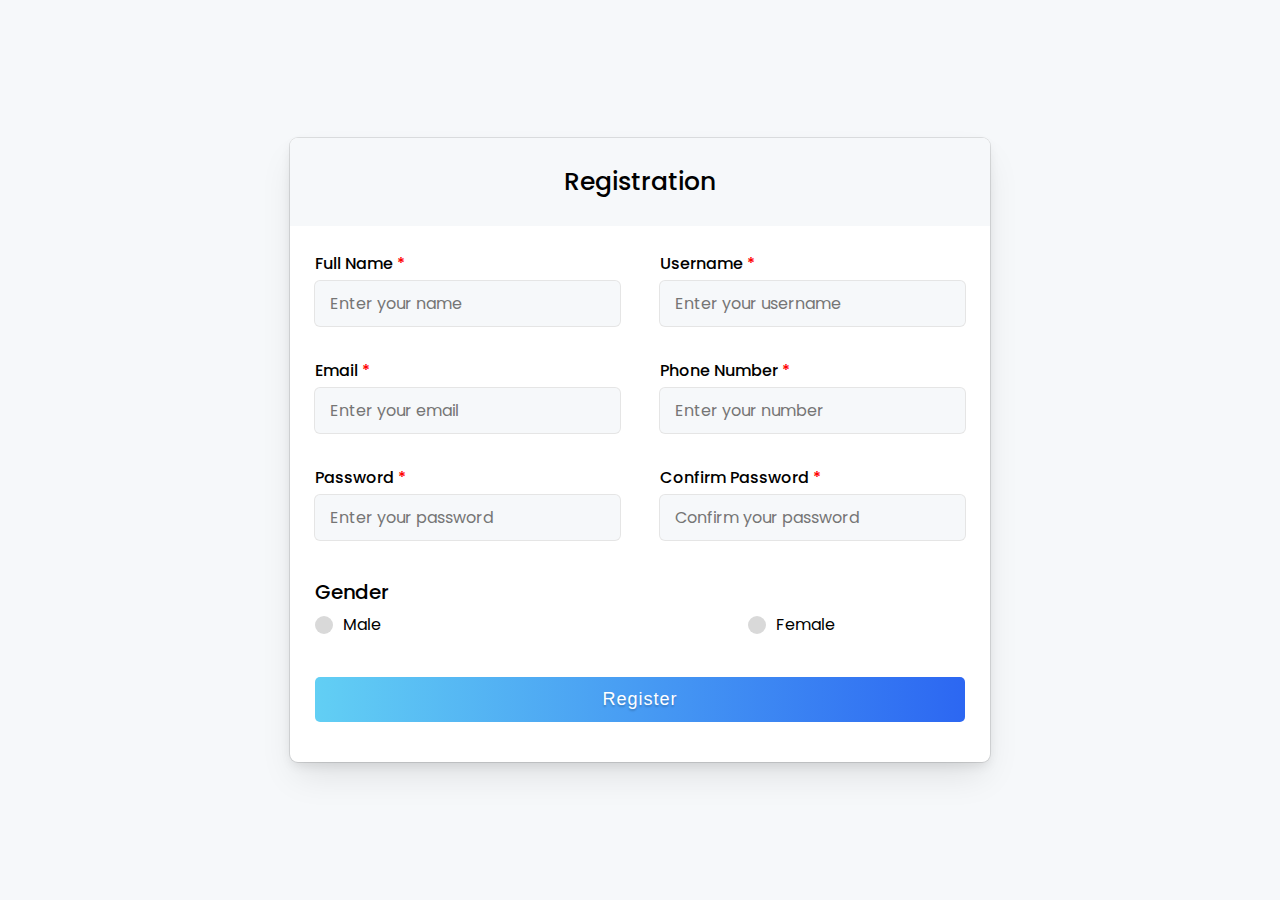
<file: templates/index.html>
<!DOCTYPE html>
<html lang="en">
<head>
    <meta charset="UTF-8">
    <meta name="viewport" content="width=device-width, initial-scale=1.0">
    <link rel="stylesheet" href="../static/css/style.css" />
    <title>Document</title>
</head>
<body>
    <div class="container">
        <div class="title">
            <p>Registration</p>
        </div>
    
        <form action="#">
            <div class="user_details">
                <div class="input_box">
                    <label for="name">Full Name</label>
                    <input type="text" id="name" placeholder="Enter your name" required>
                </div>
                <div class="input_box">
                    <label for="username">Username</label>
                    <input type="text" id="username" placeholder="Enter your username" required>
                </div>
                <div class="input_box">
                    <label for="email">Email</label>
                    <input type="email" id="email" placeholder="Enter your email" required>
                </div>
                <div class="input_box">
                    <label for="phone">Phone Number</label>
                    <input type="number" id="phone" placeholder="Enter your number" required>
                </div>
                <div class="input_box">
                    <label for="pass">Password</label>
                    <input type="password" id="pass" placeholder="Enter your password" required>
                </div>
                <div class="input_box">
                    <label for="confirmPass">Confirm Password</label>
                    <input type="password" id="confirmPass" placeholder="Confirm your password" required>
                </div>
            </div>
            <div class="gender">
                <span class="gender_title">Gender</span>
                <input type="radio" name="gender" id="radio_1">
                <input type="radio" name="gender" id="radio_2">
                <input type="radio" name="gender" id="radio_3">
    
                <div class="category">
                    <label for="radio_1">
                        <span class="dot one"></span>
                        <span>Male</span>
                    </label>
                    <label for="radio_2">
                        <span class="dot two"></span>
                        <span>Female</span>
                    </label>
                  
                </div>
            </div>
            <div class="reg_btn">
                <input type="submit" value="Register">
            </div>
        </form>
    </div>
</body>
</html>
</file>
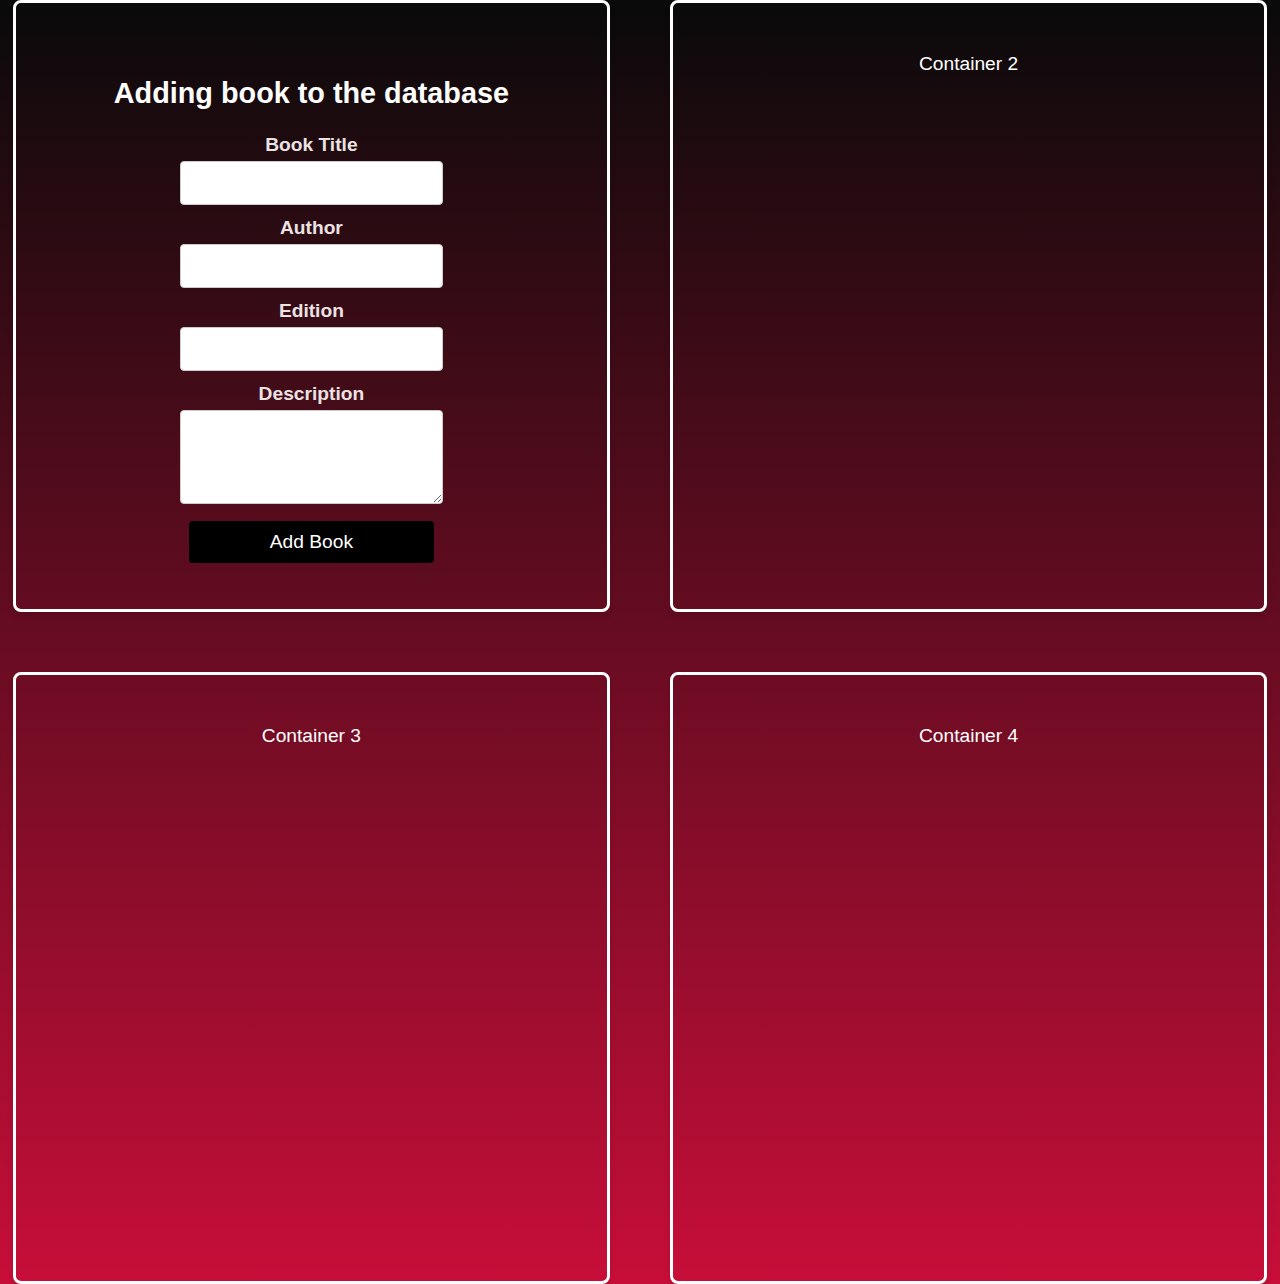
<file: templates/addbook.html>
<!DOCTYPE html>
<html lang="en">

<head>
    <meta charset="UTF-8">
    <meta name="viewport" content="width=device-width, initial-scale=1.0">
    <title>Four Containers</title>
    <style>
        body {
            font-family: Arial, sans-serif;
            margin: 0;
            padding: 0;
            display: flex;
            justify-content: center;
            align-items: center;
            min-height: 100vh;
            background:linear-gradient(#090a0a, #c70e39);;
        }

        .container {
            display: grid;
            grid-template-columns: repeat(2, 1fr);
            gap: 60px;
            width: 98%;
            max-width: 1293px;
        
        }


        .box {
            /* background-color: #007BFF; */
            color:white;
            padding: 50px;
            text-align: center;
            border-radius: 8px;
            box-shadow: 0 4px 6px rgba(0, 0, 0, 0.1);
            font-size: 1.2em;
            height: 506px;
            border: 3px solid white;
        }
        .form-group {
            margin-bottom: 12px;
        }

        .form-group label {
            display: block;
            margin-bottom: 5px;
            font-weight: bold;
            color: #ebe2e2;
        }

        .form-group input, .form-group textarea {
            width: 49%;
            padding: 10px;
            border: 1px solid #ccc;
            border-radius: 4px;
            font-size: 1em;
        }

        .form-group textarea {
            resize: vertical;
        }

        .form-group button {
            width: 50%;
            padding: 10px;
            background-color:black;
            color: white;
            border: none;
            border-radius: 4px;
            font-size: 1em;
            cursor: pointer;
        }

        .form-group button:hover {
            background: linear-gradient(to right, #62cff4, #2c67f2);
        }
        
    </style>
</head>

<body>
    <div class="container">
        <div class="box">
            <form action="/addbook" methods="POST">
                <div class="form-group">
                    <h2>Adding book to the database</h2>
                    <label for="title">Book Title</label>
                    <input type="text" id="title" name="title" required>
                </div>
                <div class="form-group">
                    <label for="author">Author</label>
                    <input type="text" id="author" name="author" required>
                </div>
                <div class="form-group">
                    <label for="Edition">Edition</label>
                    <input type="text" id="Edition" name="edition" required>
                </div>
                <div class="form-group">
                    <label for="description">Description</label>
                    <textarea id="description" name="description" rows="4" required></textarea>
                </div>
                <div class="form-group">
                    <button type="submit">Add Book</button>
                </div>
            </form>
        </div>
        <div class="box">Container 2</div>
        <div class="box">Container 3</div>
        <div class="box">Container 4</div>
    </div>
</body>

</html>
</file>
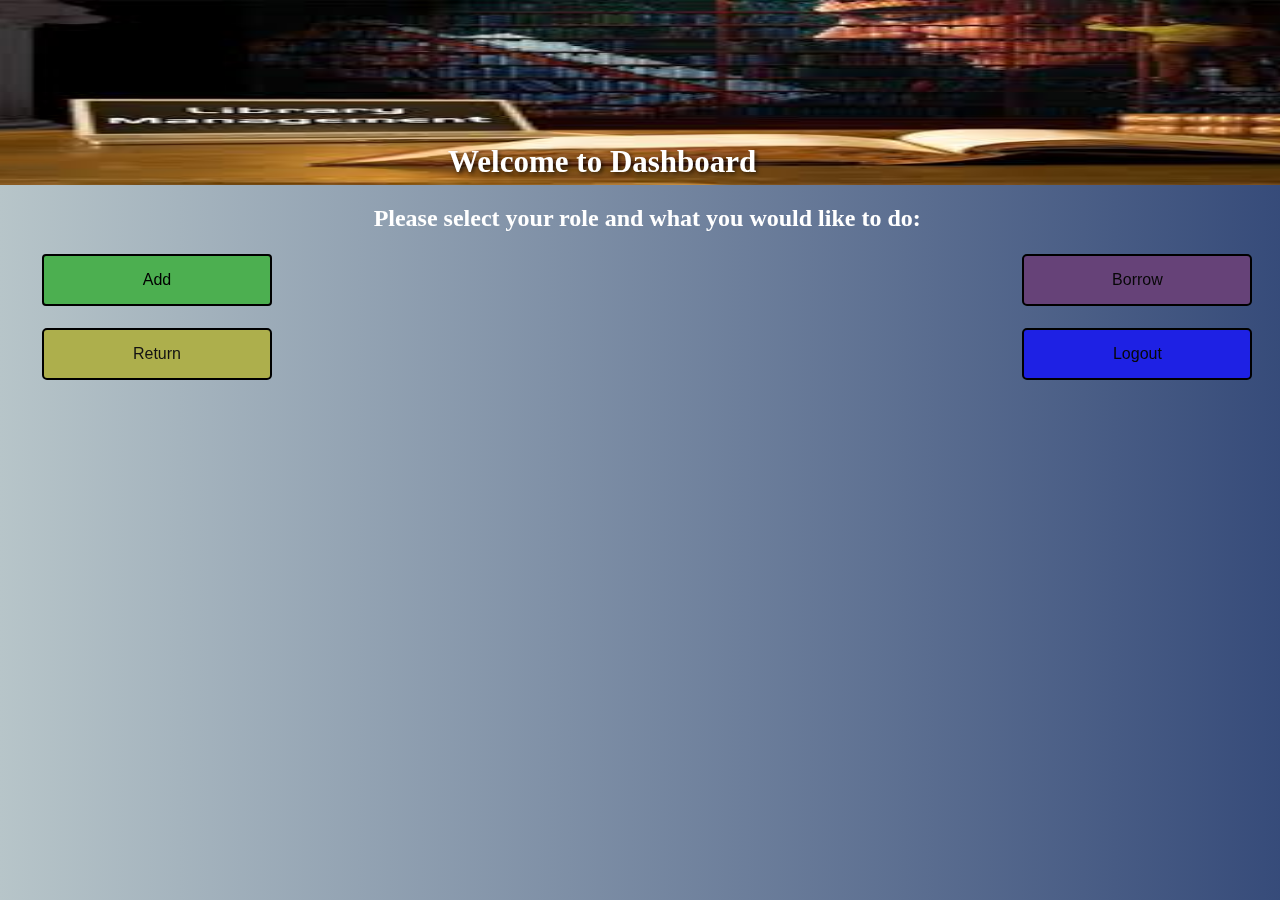
<file: templates/dashboard.html>
<!DOCTYPE html>
<html lang="en">

<head>
    <meta charset="UTF-8">
    <meta name="viewport" content="width=device-width, initial-scale=1.0">
    <title>User Dashboard</title>
    <style>
        html,
        body {
            height: 100%;
            margin: 0;
        }



        .container {
            max-width: 100%;
            background: linear-gradient(to right, #b7c5c9, #354a79);
            padding: 20px;
            box-shadow: 0 2px 8px rgba(0, 0, 0, 0.1);
            border-radius: 2px;
            position: fixed;
            top: -20px;
            width: 98%;
            height: 98%;
            left: 0;
            z-index: 1;
        }


        /* .container1 {
            max-width: 100%;
            background: linear-gradient(#090a0a, #c70e39);
            padding: 20px;
            box-shadow: 0 2px 8px rgba(0, 0, 0, 0.1);
            border-radius: 4px;
            position: fixed;
            right: 0px;
            top: 0px;
            display: flex;
            justify-content: center;
            align-items: center;
            width: 54%;
            height: 100%
        } */


        .container img {
            display: flex;
            justify-self: center;
            align-items: center;
            width: 107%;
            height: 185px;
            border-radius: 2px;
            margin-top: 0px;
            margin-bottom: 2px;
            display: block;
            flex-direction: column;
            margin-right: 1px;
        }

        .overlay-text {
            position: absolute;
            top: 20%;
            left: 47%;
            transform: translate(-52%, -56%);
            color: white;
            font-size: 31px;
            font-weight: bold;
            text-shadow: 2px 2px 4px rgba(0, 0, 0, 0.6);
            text-align: center;
        }


        h2 {
            text-align: center;
            color: white;
        }

        .btn-group {
            display: flex;
            justify-content: space-between;
            margin: 22px;
        }


        .btn {
            background-color: #4CAF50;
            color: white;
            padding: 15px;
            font-size: 16px;
            width: 48%;
            border: 2px solid black;
            border-radius: 5px;
            cursor: pointer;
            text-align: center;
        }


        .btn-add {
            background-color: #4CAF50;
            color: black;
            padding: 15px;
            font-size: 16px;
            width: 19%;
            border: none;
            border-radius: 4px;
            cursor: pointer;
            text-align: center;
            border: 2px solid black;

        }

        .btn-add:hover {
            background-color: white;

        }

        .btn-borrow {
            background-color: #664278;
            color: rgb(7, 7, 7);
            padding: 15px;
            font-size: 16px;
            width: 19%;
            border: none;
            border-radius: 5px;
            cursor: pointer;
            text-align: center;
            border: 2px solid black;

        }

        .btn-borrow:hover {
            background-color: white;
        }

        .btn-return {
            background-color: #adaf4c;
            color: rgb(19, 18, 18);
            padding: 15px;
            font-size: 16px;
            width: 19%;
            border: none;
            border-radius: 5px;
            cursor: pointer;
            border: 2px solid black;

        }

        .btn-return:hover {
            background-color: white;
        }

        .btn:hover {
            background-color: #45a049;
        }

        .login {
            background-color: #1e21e4;
            color: rgb(7, 7, 7);
            padding: 15px;
            font-size: 16px;
            width: 19%;
            border: none;
            border-radius: 5px;
            cursor: pointer;
            text-align: center;
            border: 2px solid black;
            
        }

        .btn-return:hover {
            background-color: white;
        }

        .login:hover {
            background-color: white;
        }

        .btn-container {
            text-align: center;
            color: white;
        }

        .btn-container a {
            text-align: center;
            color: black;
        }
    </style>
</head>

<body>

    <div class="container">
        <img src="../static/images/footer_img.jpg" alt="">
        <div class="overlay-text">Welcome to Dashboard</div>
        <p>
        <h2>Please select your role and what you would like to do:</h2>
        </p>
        <div class="container1">

        </div>

        <form action="#" method="POST">
            <div class="btn-group">
                <button type="submit" name="action" value="add" class="btn-add" onclick=>Add</button>
                <button type="submit" name="action" value="borrow" class="btn-borrow">Borrow</button>
            </div>

            <div class="btn-group">
                <button type="submit" name="action" value="return" class="btn-return">Return</button>
                <button type="button" class="btn login" onclick="goTologin()">Logout</button>
            </div>
        </form>

      
    </div>
    </div>
    <script>

        // Redirect to the register page
        function goTologin() {
            window.location.href = "{{ url_for('logout') }}";
        }

        function showForm() {
            document.getElementById('Addbook').style.display = 'block';
        }

        function hideForm() {
            document.getElementById('Addbook').style.display = 'none';
        }
    </script>

</body>

</html>
</file>
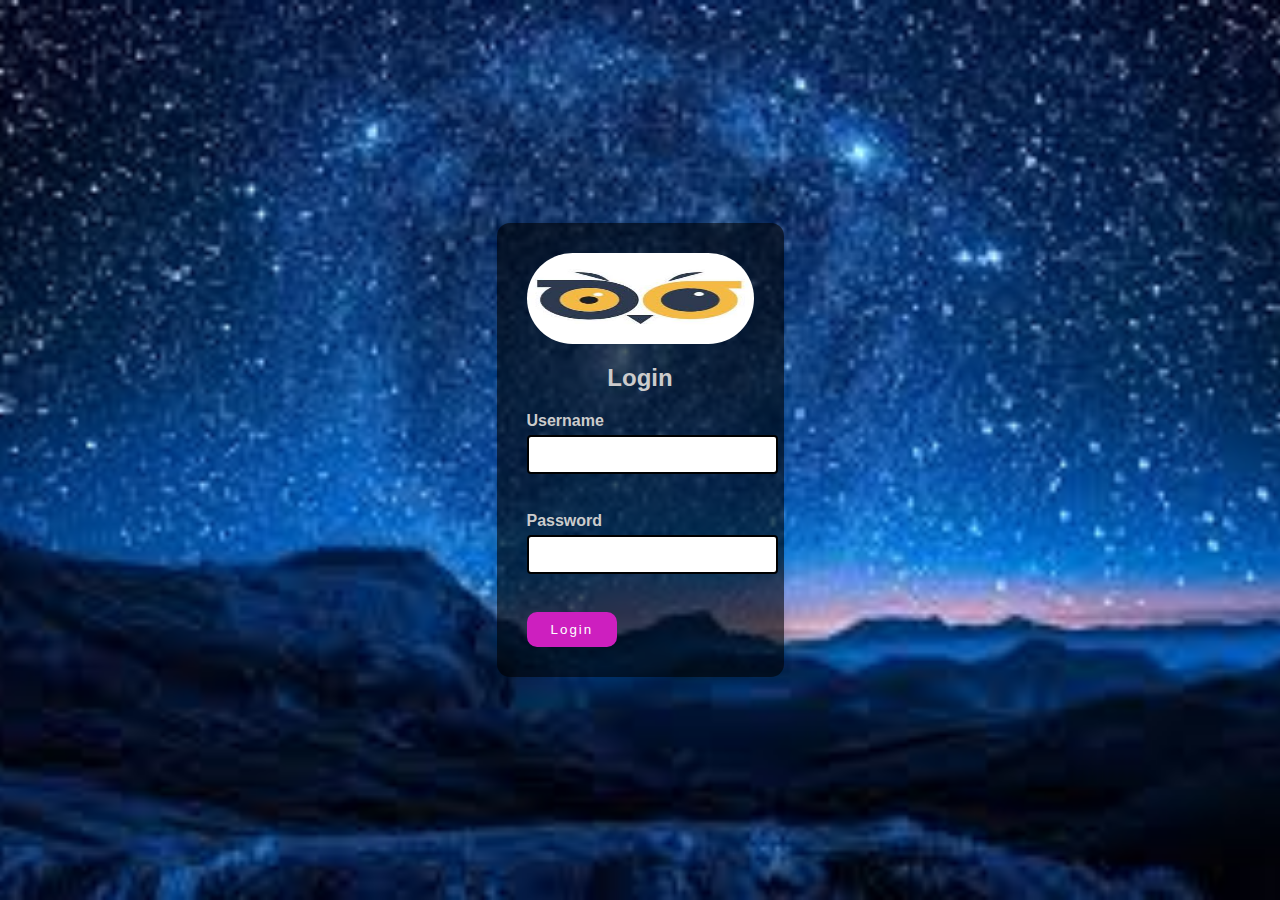
<file: templates/enter.html>
<!DOCTYPE html>
<html lang="en">

<head>
    <meta charset="UTF-8" />
    <meta name="viewport" content="width=device-width, initial-scale=1.0" />
    <title>Login</title>
    <style>
        body {
            font-family: Arial, sans-serif;
            background: url("../static/images/login.jpg") no-repeat center center fixed;
            background-size: cover;
            /* Ensures the background image covers the entire viewport */
            margin: 0;
            padding: 0;
            display: flex;
            justify-content: center;
            align-items: center;
            height: 100vh;
            filter: none;
            background-attachment: fixed;
            background-color: #848da3;
            animation: growBackground 6s infinite alternate;
            /* Makes the body take the full height of the viewport */
        }

        @keyframes growBackground {
            0% {
                background-size: 100%;
            }

            100% {
                background-size: 105%;
            }
        }

        .login-container {
            padding: 30px;
            border-radius: 13px;
            box-shadow: 0 0 10px rgba(0, 0, 0, 0.1);
            color: #ccc;
            background-color: rgba(0, 0, 0, 0.6);
            /* Slightly darker background for better contrast */
        }

        .login-container img {
            height: 91px;
            width: 227px;
            display: flex;
            justify-items: center;
            align-items: center;
            border-radius: 55px;
            background-color: black;
        }


        h2 {
            text-align: center;
            margin-bottom: 20px;
        }

        .input-group {
            margin-bottom: 38px;
        }

        .input-group label {
            display: block;
            font-weight: bold;
        }

        .input-group input {
            width: 100%;
            padding: 10px;
            margin-top: 5px;
            border-radius: 4px;
            border: 2px solid black;
        }

        .Login-button {
            width: 40%;
            padding: 10px;
            background-color: #cd1fbf;
            color: white;
            border: none;
            border-radius: 10px;
            cursor: pointer;
            display: flex;
            justify-content: center;
            letter-spacing: 2px;
        }

        .Login-button:hover {
            background-color: #0056b3;
        }

        .background-box {
            background-color: lightblue;
            width: 100px;
            height: 100px;
            margin: auto;
            display: block;
        }

        .background-box:hover {
            width: 101px;
            /* Increase by 1 pixel on hover */
            height: 101px;
        }
        .input-group select {
            width: 100%;
            padding: 10px;
            margin-top: 5px;
            border-radius: 4px;
            border: 2px solid black;
        }
        .input-group option {
            color:rgb(87, 4, 4);

        }
    
    </style>
</head>

<body>
    <div class="login-container">
        <img src="../static/images/logo1.jpg" alt="Logo" />
        <h2>Login</h2>
        <form method="POST" action="{{ url_for('login1') }}">
            <div class="input-group">
                <label for="username">Username</label>
                <input type="text" id="username" name="username" required />
            </div>
            <div class="input-group">
                <label for="password">Password</label>
                <input type="password" id="password" name="password" required />
            </div>
            
            <button type="submit" class="Login-button">Login</button>
        </form>

    </div>
</body>

</html>
</file>
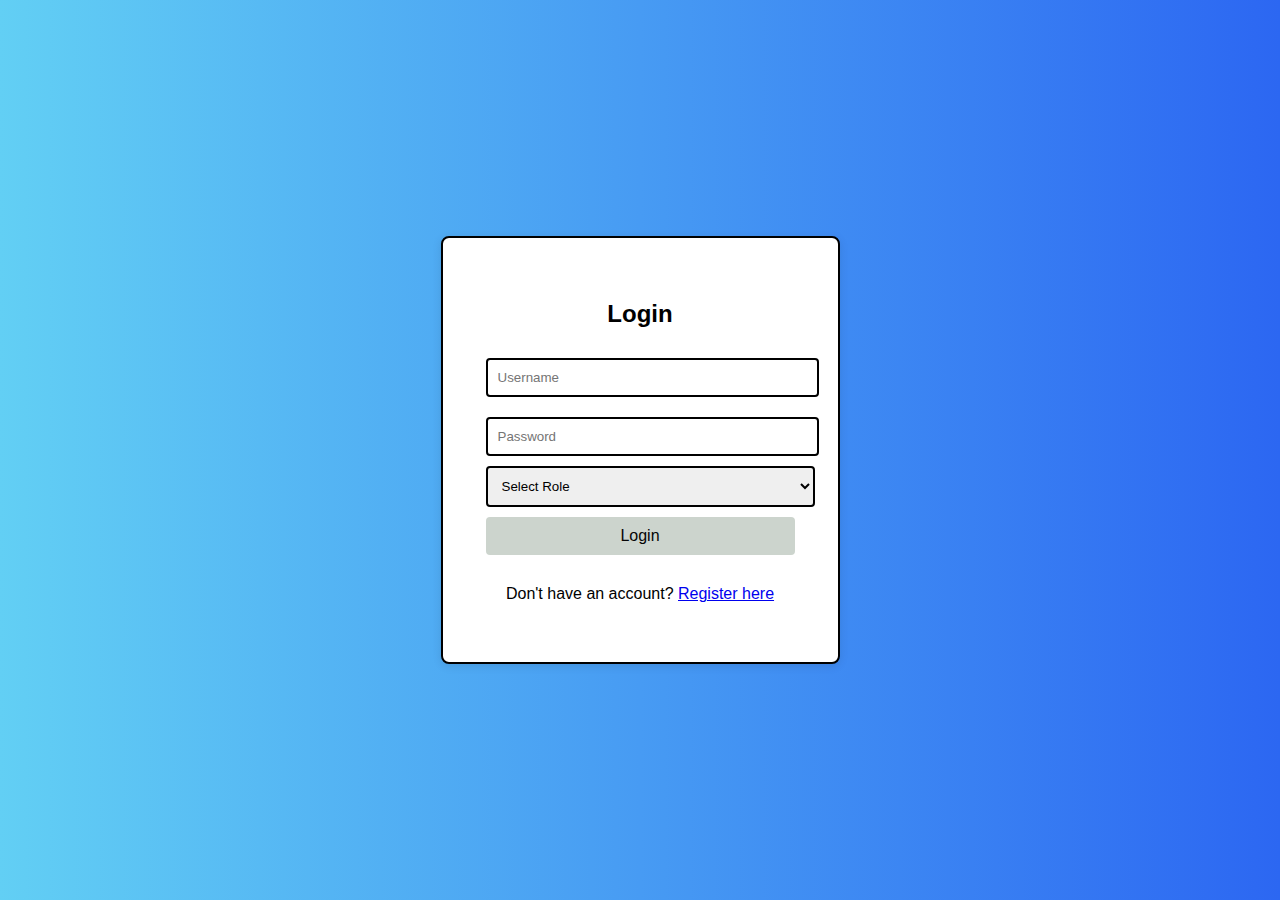
<file: templates/login.html>
<!DOCTYPE html>
<html lang="en">

<head>
    <meta charset="UTF-8">
    <meta name="viewport" content="width=device-width, initial-scale=1.0">
    <title>Add User</title>
    <style>
        body {
            font-family: Arial, sans-serif;
            background: linear-gradient(to right, #62cff4, #2c67f2);;
            display: flex;
            justify-content: center;
            align-items: center;
            height: 100vh;
            margin: 0;
        }

        .form-container {
            background: white;
            padding: 43px;
            border-radius: 8px;
            box-shadow: 0 2px 10px rgba(0, 0, 0, 0.1);
            width: 309px;
            text-align: center;
            border: 2px solid black;
        }

        .form-container h2 {
            margin-bottom: 20px;
        }

        .form-container input,
        .form-container button {
            width: 100%;
            padding: 10px;
            margin: 10px 0;
            border: 1px solid #ddd;
            border-radius: 4px;
            border: 2px solid black;
        }

        .form-container select {
            display: flex;
            margin-right: 2px;
            padding: 10px;
            width: 329px;
            border: 1px solid #ddd;
            border-radius: 4px;
            border: 2px solid black;
        }

        .form-container button {
            background: #ccd4cd;
            color: rgb(5, 5, 5);
            border: none;
            cursor: pointer;
            font-size: 16px;
        }

        .form-container button:hover {
            background: linear-gradient(to right, #62cff4, #2c67f2);;;
        }

        
    </style>
</head>

<body>
    <div class="form-container">
        <h2>Login </h2>

        <form method="POST" id="addUserForm">
            <input type="text" id="username" name="username" placeholder="Username" required>
            <input type="password" id="password" name="password" placeholder="Password" required>
            <select id="role" name="role" required>
                <option value="" disabled selected>Select Role</option>
                <option value="user">User</option>
                <option value="librarian">Librarian</option>
            </select>
            <button type="submit">Login</button>
        </form>
        <p class ="error-message" id ="errorMessage"></p>
        <p style="margin-top: 20px;">Don't have an account?
            <a href="{{ url_for('register') }}">Register here</a>
        </p>
    </div>

    <script>
        // JavaScript to handle form submission
        form.addEventListener('submit', async (e) => {
            e.preventDefault(); // Prevent traditional form submission

            const username = document.getElementById('username').value;
            const password = document.getElementById('password').value;
            const role = document.getElementById('role').value;

            try {
                const response = await fetch('/login', {
                    method: 'POST',
                    headers: { 'Content-Type': 'application/json' },
                    body: JSON.stringify({ username, password, role }),
                });
                
                const data = await response.json();
                if (response.ok) {
                    alert(data.message); // Show success message
                    window.location.href = '/dashboard'; // Redirect to dashboard
                } else {
                    errorMessage.textContent = data.message; // Show error message
                }
            } catch (error) {
                errorMessage.textContent = "An error occurred. Please try again.";
                errorMessage.textContent="username and password is not correct.";

            }

        });
</file>
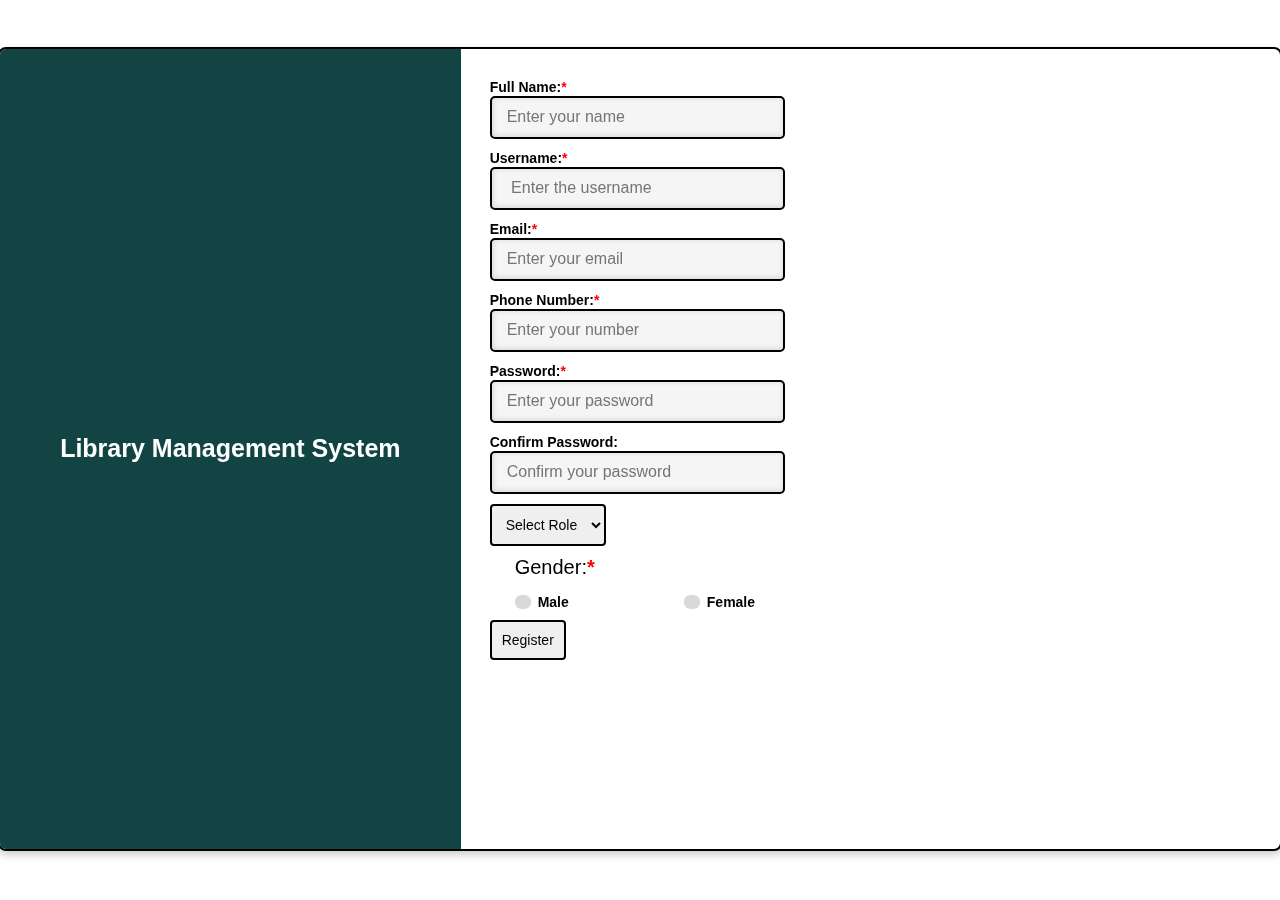
<file: templates/register.html>
<!DOCTYPE html>
<html lang="en">

<head>
    <meta charset="UTF-8">
    <meta name="viewport" content="width=device-width, initial-scale=1.0">
    <title>User Registration</title>
</head>
<style>
    body {
        font-family: Arial, sans-serif;
        margin: 0;
        display: flex;
        justify-content: center;
        align-items: center;
        height: 100vh;
        /* background: url('../static/images/blackround.jpg')no-repeat center center fixed; */
        background-size: cover;
        background-position: 50% 50%;
    }

    .container {
        display: flex;
        position: fixed;
        max-width: 1358px;
        max-height: 800px;
        width: 100%;
        border: 2px solid black;
        background: #fff;
        border-radius: 8px;
        box-shadow: 0 4px 8px rgba(0, 0, 0, 0.2);
        overflow: hidden;
        margin-top: 20pxpx;
        margin-bottom: 3px;
        height: 97%;
    }


    .left-panel {
        background: #124444;
        color: #fff;
        padding: 40px;
        flex: 1;
        display: flex;
        justify-content: center;
        align-items: center;
        flex-direction: column;
        margin-right: auto;
    }

    .left-panel h1 {
        font-size: 25px;
        font-weight: bold;
    }

    .right-panel {
        padding: 29px;
        flex: 2;
    }

    .right-panel h2 {
        margin: 0 0 20px;
    }

    .right-panel form {
        display: flex;
        flex-direction: column;
    }

    .right-panel label {
        margin: 10px 0 5px;
        font-size: 14px;
        font-weight: bold;
    }

    .right-panel input,
    .right-panel select {
        padding: 10px;
        margin-bottom: 10px;
        border: 2px solid black;
        border-radius: 4px;
        font-size: 14px;
    }

    .right-panel .checkbox {
        display: flex;
        align-items: center;
        margin-bottom: 20px;
    }

    .right-panel .checkbox label {
        margin-left: 5px;
        font-size: 14px;
    }

    /* .right-panel button {
        background-color: #2c7d7d;
        color: #fff;
        border: none;
        padding: 10px 20px;
        border-radius: 4px;
        cursor: pointer;
        font-size: 16px;
        display: flex;
        justify-items: center;
        width: 300px;
        margin-right: auto;
        margin-left: 91px;
        justify-content: center;
        align-content: center;

    } */



    .input_box {
        width: 200px;
        box-sizing: 20px;

    }

    .input_box input {
        width: 133%;
        height: 19px;
        border: 2px solid;
        outline: none;
        border-radius: 5px;
        font-size: 16px;
        padding-left: 15px;
        box-shadow: inset 1px -1px 5px 1px rgba(0, 0, 0, 0.1);
        background-color: #f5f5f5;
        font-family: 'Poppins', sans-serif;
        transition: all 125ms ease-out 0s;
    }


    .input_box#name {
        width: 200px;
    }

    .input_box input:focus,
    .input_box input:valid {
        box-shadow: 0px 0px 0px 2px #AC8ECE;
    }

    form .gender {
        padding: 0px 25px;
    }

    .gender .gender_title {
        font-size: 20px;
        font-weight: 500;
    
    }

    .gender .category {
        width: 80%;
        display: flex;
        justify-content: 2px;
        margin: 5px 0;
    }

    .gender .category label {
        display: flex;
        align-items: center;
        cursor: pointer;
        margin-right: 115px;
    }

    .gender .category label .dot {

        height: 6px;
        width: 8px;
        background: #d9d9d9;
        border-radius: 42%;
        margin-right: 7px;
        border: 4px solid transparent;
        transition: all 0.3s ease;
    }


    #radio_1:checked~.category label .one,
    #radio_2:checked~.category label .two {
        border-color: #d9d9d9;
        background: #2c67f2;
    }

    .gender input {
        display: none;
        margin-right: 115px;
    }

    .reg_btn input:hover {
        background: linear-gradient(to right, #62cff4, #2c67f2);
    }
    .required {
    color: red;  /* Makes the asterisk red */
    font-weight: bold;  /* Makes the asterisk bold */
}

</style>

<body>
    <div class="container">
        <div class="left-panel">
            <h1>Library Management System</h1>

        </div>
        <div class="right-panel">

            <form action="/register" method="POST">
                <div class="user_details">
                    <div class="input_box">
                        <label for="name">Full Name:<span class="required">*</span></label>
                        <input type="text" id="name" name="name" placeholder="Enter your name" required>
                    </div>
                    <div class="input_box">
                        <label for="username">Username:<span class="required">*</span></label>
                        <input type="text" id="username" name="username" placeholder=" Enter the username" required>
                    </div>
                    <div class="input_box">
                        <label for="email">Email:<span class="required">*</span></label>
                        <input type="email" id="email"name="email" placeholder="Enter your email" required>
                    </div>
                    <div class="input_box">
                        <label for="phone">Phone Number:<span class="required">*</span></label>
                        <input type="number" id="phone" name="phone" placeholder="Enter your number" required>
                    </div>
                    <div class="input_box">
                        <label for="pass">Password:<span class="required">*</span></label>
                        <input type="password" id="pass" name="password" placeholder="Enter your password" required>
                    </div>
                    <div class="input_box">
                        <label for="confirm-Pass">Confirm Password:</label>
                        <input type="password" id="confirm-Pass"name="confirmPass" placeholder="Confirm your password" required>
                    </div>
                    <div class="input-box">
                        <select id="role" name="role" required>
                        <option value="" disabled selected>Select Role</option>
                        <option value="user" name="user">User</option>
                        <option value="librarian" name="Librarian">Librarian</option>
                        </select>
                    </div>
                </div>
                <div class="gender">
                    <span class="gender_title">Gender:<span class="required">*</span>
                    <input type="radio" name="gender"  value="Male" id="radio_1">
                    <input type="radio" name="gender"   value="Female"   id="radio_2">
                    

                    <div class="category">
                        <label for="radio_1">
                            <span class="dot one"></span>
                            <span>Male</span>
                        </label>
                        <label for="radio_2">
                            <span class="dot two"></span>
                            <span>Female</span>
                        </label>

                    </div>
                </div>
                <div class="reg_btn">
                    <input type="submit" value="Register">
                </div>
            </form>
        </div>




</body>

</html>
</file>
<file: static/css/style.css>
@import url('https://fonts.googleapis.com/css2?family=Poppins:wght@100;200;300;400;500;600;700&display=swap');

*{
    margin: 0;
    padding: 0;
    box-sizing: border-box;
}

body{
    display: flex;
    justify-content: center;
    align-items: center;
    min-height: 100vh;
    background: #f6f8fa;
    font-family: 'Poppins', sans-serif;
}

.container{
    max-width: 700px;
    width: 100%;
    background: #ffffff;
    border-radius: 0.5rem;
    box-shadow: 0px 0px 0px 1px rgba(0, 0, 0, 0.1),
                0px 5px 12px -2px rgba(0, 0, 0, 0.1),
                0px 18px 36px -6px rgba(0, 0, 0, 0.1);
    overflow: hidden;
    margin: 10px;
}

.container .title{
    padding: 25px;
    background: #f6f8fa;
}

.container .title p{
    font-size: 25px;
    font-weight: 500;
    position: relative;
    text-align: center;
}

.container .title p::before{
    content: "";
    position: absolute;
    bottom: 0;
    left: 0;
    width: 30px;
    height: 3px;
    /* background: linear-gradient(to right, #F37A65, #D64141); */
}

.user_details{
    display: flex;
    justify-content: space-between;
    flex-wrap: wrap;
    gap: 20px;
    padding: 25px;
}

.user_details .input_box{
    width: calc(100% / 2 - 20px);
    margin: 0 0 12px 0;
}

.input_box label{
    font-weight: 500;
    margin-bottom: 5px;
    display: block;
}

.input_box label::after{
    content: " *";
    color: red;
}

.input_box input{
    width: 100%;
    height: 45px;
    border: none;
    outline: none;
    border-radius: 5px;
    font-size: 16px;
    padding-left: 15px;
    box-shadow: 0px 0px 0px 1px rgba(0, 0, 0, 0.1);
    background-color: #f6f8fa;
    font-family: 'Poppins', sans-serif;
    transition: all 120ms ease-out 0s;
}


.input_box input:focus,
.input_box input:valid{
    box-shadow: 0px 0px 0px 2px #AC8ECE;
}

form .gender{
    padding: 0px 25px;
}

.gender .gender_title{
    font-size: 20px;
    font-weight: 500;
}

.gender .category{
    width: 80%;
    display: flex;
    justify-content: space-between;
    margin: 5px 0;
}

.gender .category label{
    display: flex;
    align-items: center;
    cursor: pointer;
}

.gender .category label .dot{
    height: 18px;
    width: 18px;
    background: #d9d9d9;
    border-radius: 50%;
    margin-right: 10px;
    border: 4px solid transparent;
    transition: all 0.3s ease;
}

#radio_1:checked ~ .category label .one,
#radio_2:checked ~ .category label .two{
    border-color: #d9d9d9;
    background: #2c67f2;
}

.gender input{
    display: none;
}

.reg_btn{
    padding: 25px;
    margin: 15px 0;
}

.reg_btn input{
    height: 45px;
    width: 100%;
    border: none;
    font-size: 18px;
    font-weight: 500;
    cursor: pointer;
    background: linear-gradient(to right, #62cff4, #2c67f2);
    border-radius: 5px;
    color: #ffffff;
    letter-spacing: 1px;
    text-shadow: 0px 2px 2px rgba(0, 0, 0, 0.2);
}

.reg_btn input:hover{
    background: linear-gradient(to right, #62cff4, #2c67f2);
}

@media screen and (max-width: 584px){

    .user_details{
        max-height: 340px;
        overflow-y: scroll;
    }

    .user_details::-webkit-scrollbar{
        width: 0;
    }

    .user_details .input_box{
        width: 100%;
    }

    .gender .category{
        width: 100%;
    }

}


@media screen and (max-width: 419px){
    .gender .category{
        flex-direction: column;
    }   
}
</file>
